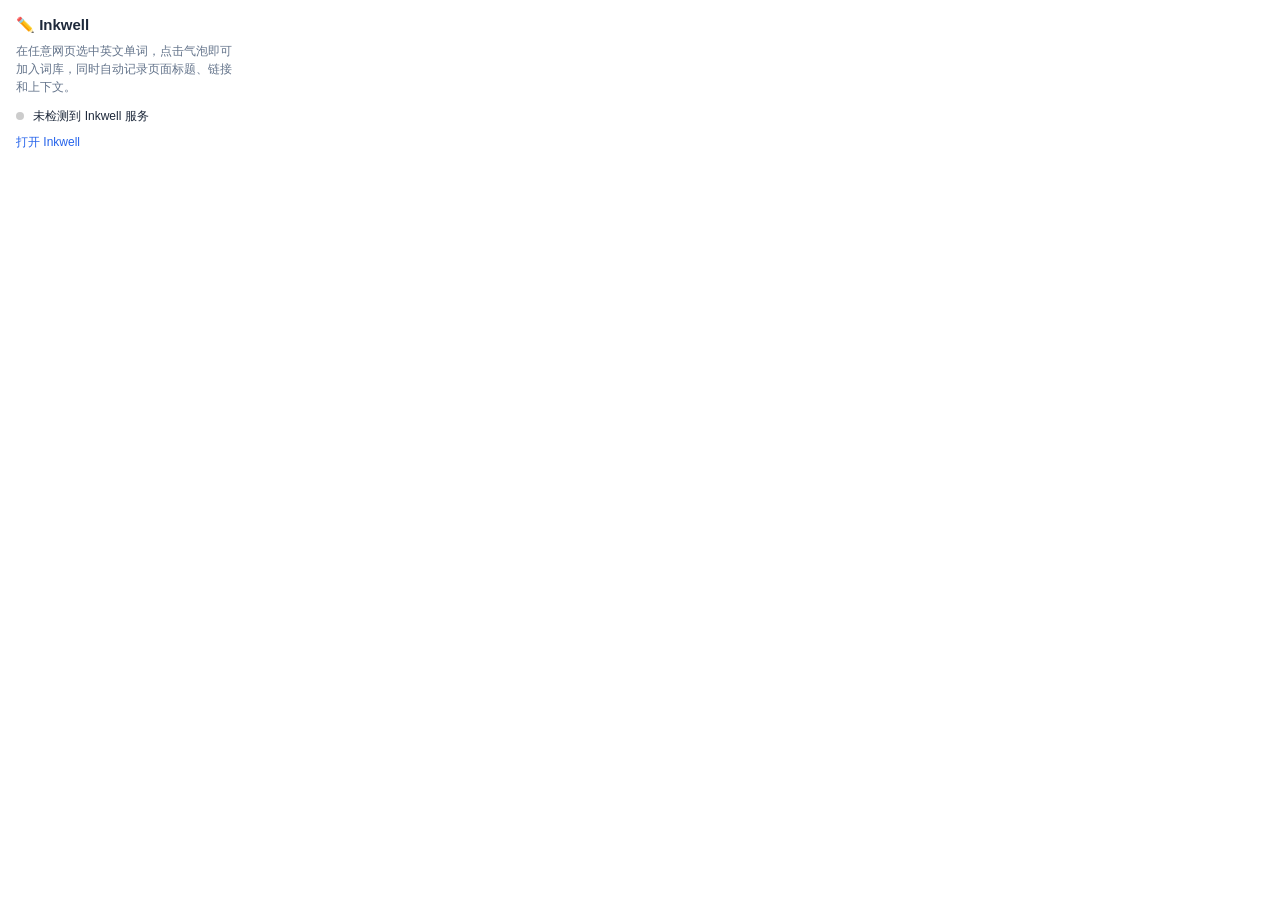
<file: extension/popup.html>
<!DOCTYPE html>
<html lang="zh-CN">
<head>
  <meta charset="UTF-8">
  <style>
    body { font-family: -apple-system, BlinkMacSystemFont, "Segoe UI", sans-serif; width: 220px; padding: 16px; margin: 0; color: #1e293b; }
    h3 { margin: 0 0 8px; font-size: 15px; }
    p { margin: 0; font-size: 12px; color: #64748b; line-height: 1.5; }
    a { color: #2563eb; text-decoration: none; }
    .status { margin-top: 12px; font-size: 12px; }
    .dot { display: inline-block; width: 8px; height: 8px; border-radius: 50%; background: #ccc; margin-right: 6px; }
    .dot.on { background: #059669; }
  </style>
</head>
<body>
  <h3>✏️ Inkwell</h3>
  <p>在任意网页选中英文单词，点击气泡即可加入词库，同时自动记录页面标题、链接和上下文。</p>
  <div class="status">
    <span class="dot" id="dot"></span>
    <span id="status-text">检查服务中…</span>
  </div>
  <p style="margin-top:8px"><a href="http://localhost:9090" target="_blank">打开 Inkwell</a></p>
  <script src="popup.js"></script>
</body>
</html>
</file>
